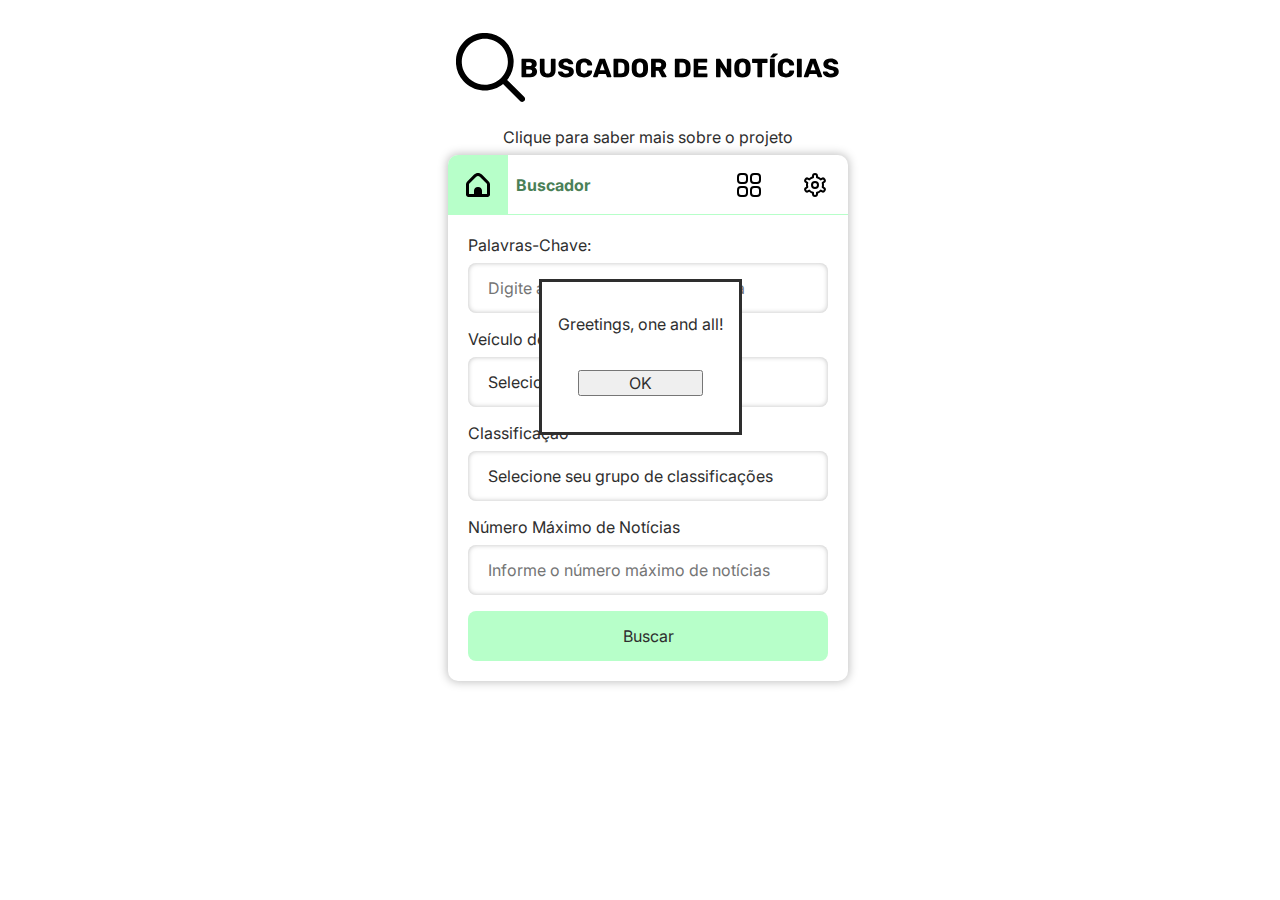
<file: index2.html>
<!DOCTYPE html>
<html lang="en">
<head>
    <meta charset="UTF-8">
    <meta name="viewport" content="width=device-width, initial-scale=1.0">
    <link rel="preconnect" href="https://fonts.googleapis.com">
    <link rel="preconnect" href="https://fonts.gstatic.com" crossorigin>
    <link href="https://fonts.googleapis.com/css2?family=Inter:ital,opsz,wght@0,14..32,100..900;1,14..32,100..900&display=swap" rel="stylesheet">
    <title>Document</title>
    <style>
        *{
            font-family: "Inter", sans-serif;
            font-optical-sizing: auto;
            font-weight: 400;
            font-style: normal;
            font-size: 16px;
            color: #2E2E2E;

            box-sizing: border-box;
            --primary-color: #B7FFC9;
            --dark-primary: #4A8057;
        }
        body{
            box-sizing: border-box;
            display: flex;
            flex-direction: column;
            justify-content: center;
            align-items: center;

            padding: 25px;
            padding-bottom: 0;

            background-image: url("./assets/Main\ Page.png");
            background-size: cover;
            background-repeat: no-repeat;
            background-position: center;
            background-attachment: fixed;

            width: 100%;
            height: 100%;
        }

        #logo{
            width: 30vw;
            min-width: 250px;
            max-width: 800px;

            margin-bottom: 25px;
        }

        main{
            /* height: 600px; */
            width: 400px;

            margin-top: 8px;

            border-radius: 10px;
            box-shadow: 0px 0px 10px 1px rgba(0,0,0,0.25);
            box-sizing: border-box;

            overflow: hidden;
        }

        #form-header{
            display: flex;
            flex-direction: row;
            justify-content: left;
            gap: 8px;
            align-items: center;
            height: 60px;
            /* background-color: red; */
            border-bottom: 1px solid var(--primary-color);
        }

        .icons_containers{
            /* padding-top: 8px;
            padding-bottom: 8px; */
            transition: 500ms ease-in-out;
            height: 60px;
            width: 50px;
            box-sizing: border-box;
            display: flex;
            flex-direction: row;
            justify-content: center;
        }

        .icons_containers.selected{
            background-color: var(--primary-color);
            width: 60px;
            transition: 500ms ease-in-out;
            align-items: center;
        }

        .tab_title{
            color: var(--dark-primary);
            font-weight: 700;
        }

        .tab_title_container{
            display: grid;
            overflow: hidden;
            grid-template-columns: 0;
            transition: 500ms ease-in-out;
        }

        .tab_title_container.show{
            flex-grow: 1;
        }

        .icons{
            width: 24px;
        }

        form{
            display: flex;
            gap: 16px;
            flex-direction: column;
            justify-content: center;

            padding: 20px;
        }

        input, select{
            appearance: none;
            border: none;
            border-radius: 8px;
            padding: 15px;
            padding-left: 20px;
            padding-right: 20px;
            background-color: white;
            box-shadow: inset 0px 0px 5px 0px rgba(0,0,0,0.25);
        }

        input[type=submit]{
            background-color: var(--primary-color);
            box-shadow: none;
        }
        input[type=submit]:hover{
            background-color: var(--primary-color);
            box-shadow: inset 0px 0px 5px 0px rgba(0,0,0,0.25);
        }

        .input_group{
            display: flex;
            gap: 8px;
            flex-direction: column;
            justify-content: center;
        }
    </style>
</head>
<body>
    <img id="logo" src="./assets/webs logo.svg" alt="">
    <span id="openner">Clique para saber mais sobre o projeto</span>
    <main>
        <div id="form-header">
            <div id="home_tab" class="icons_containers selected" onclick={switchTabs(0)}>
                <img class="icons" src="./assets/home.svg" alt="">
            </div>
            <div id="home_tab_text" class="tab_title_container show">
                <span class="tab_title">Buscador</span>
            </div>

            <div id="classes_tab" class="icons_containers" onclick={switchTabs(1)}>
                <img class="icons" src="./assets/apps.svg" alt="">
            </div>
            <div id="classes_tab_text" class="tab_title_container">
                <span class="tab_title">Classificações</span>
            </div>

            <div id="settings_tab" class="icons_containers" onclick={switchTabs(2)}>
                <img class="icons" src="./assets/settings.svg" alt="">
            </div>
            <div id="settings_tab_text" class="tab_title_container">
                <span class="tab_title">Configurações</span>
            </div>
        </div>
        <div>
            <form action="POST">
                <div class="input_group">
                    <label for="tags">Palavras-Chave:</label>
                    <input id="palavra" name="palavra" type="text" placeholder="Digite as palavras-chave de busca">
                </div>
                <div class="input_group">
                    <label for="tags">Veículo de Notícia</label>
                    <select name="fonte" id="fonte">
                        <option value="none" disabled selected>Selecione sua fonte</option>
                        <option value="nd+">ND+</option>
                        <option value="g1">G1</option>
                        <option value="nsc">NSC</option>
                    </select>
                </div>
                <div class="input_group">
                    <label for="tags">Classificação</label>
                    <select name="" id="">
                        <option value="none" disabled selected>Selecione seu grupo de classificações</option>
                    </select>
                </div>
                <div class="input_group">
                    <label for="tags">Número Máximo de Notícias</label>
                    <input id="quantidade" name="quantidade" type="text" placeholder="Informe o número máximo de notícias">
                </div>
                <input id="search" type="submit" value="Buscar">
            </form>
        </div>
    </main>

    <dialog open>
        <p>Greetings, one and all!</p>
        <form method="dialog">
            <button>OK</button>
        </form>
    </dialog>
</body>
<script>

    const dialog = document.querySelector("dialog");
const showButton = document.getElementById("openner")
const closeButton = document.querySelector("dialog button");

// "Show the dialog" button opens the dialog modally
showButton.addEventListener("click", () => {
  dialog.showModal();
});

// "Close" button closes the dialog
closeButton.addEventListener("click", () => {
  dialog.close();
});
    let menu_tab = 0

    function switchTabs(tab){
        let home_tab = document.getElementById("home_tab")
        let classes_tab = document.getElementById("classes_tab")
        let settings_tab = document.getElementById("settings_tab")
        let home_tab_text = document.getElementById("home_tab_text")
        let classes_tab_text = document.getElementById("classes_tab_text")
        let settings_tab_text = document.getElementById("settings_tab_text")
        if (tab == 0){
            home_tab.classList.add("selected")
            classes_tab.classList.remove("selected")
            settings_tab.classList.remove("selected")
            
            home_tab_text.classList.add("show")
            classes_tab_text.classList.remove("show")
            settings_tab_text.classList.remove("show")
        } else if(tab == 1){
            home_tab.classList.remove("selected")
            classes_tab.classList.add("selected")
            settings_tab.classList.remove("selected")
            
            home_tab_text.classList.remove("show")
            classes_tab_text.classList.add("show")
            settings_tab_text.classList.remove("show")
        } else if(tab == 2){
            home_tab.classList.remove("selected")
            classes_tab.classList.remove("selected")
            settings_tab.classList.add("selected")
            
            home_tab_text.classList.remove("show")
            classes_tab_text.classList.remove("show")
            settings_tab_text.classList.add("show")
        }
    }

    function fetch_news(path, method, requestData={}){
        payload = {
            method: method,
            headers: {
                'Content-Type': 'application/json'
            },
        }
        if (method == "POST"){
            payload["body"] = JSON.stringify(requestData)
        }
        
        return fetch("http://127.0.0.1:5555"+path, payload)
        .then(response => response.json())
        .then(data => {
            return data
        })
        .catch(error => {
            console.error('Erro na requisição:', error);
            // alert('Erro ao acessar API. Verifique se a API está rodando.');
            return {"status": "error"}
        });
    }

    checkDownload = 0
    function CheckDownload(){
        if (document.getElementById('downloadBtn').checkVisibility()) {
            clearInterval(checkDownload)
            return 
        }

        fetch_news("/finished", "GET").then((r) => {
            if (r){
                document.getElementById('downloadBtn').style.display = "inline-block";
            }
        })
    }

    function mostrarDownload(event) {
        event.preventDefault();
        
        document.getElementById('downloadBtn').style.display = "none";

        const palavra = document.getElementById('palavra').value;
        const fonte = document.getElementById('fonte').value;
        const quantidade = document.getElementById('quantidade').value;
        
        console.log("Palavra-chave:", palavra);
        console.log("Fonte:", fonte);
        console.log("Número máximo de notícias:", quantidade);

        const requestData = {
            keyword: palavra,
            fonte: fonte,
            max_news: parseInt(quantidade)
        };


        fetch_news("", "POST", requestData).then((r) => {
            console.log("Resposta da API:", r)
        })

        checkDownload = setInterval(CheckDownload, 1000)
        
    }

    setInterval(() => {
        fetch_news("/busy", "GET").then((r) =>{
            currentText = document.getElementById("search").textContent
            if (r) {
                document.getElementById("search").textContent = currentText == "Loading." ? "Loading.." : currentText == "Loading.."? "Loading..." :currentText == "Loading..."? "Loading." : "Loading."  
            }else if (currentText != "Buscar"){
                document.getElementById("search").textContent = "Buscar"
            }
        })
            
    }, 500)

    function baixarArquivo() {
        // Faz requisição para a API para obter o arquivo
        fetch("http://127.0.0.1:5555/file")
        .then(response => {
            if (!response.ok) {
                throw new Error('Erro ao baixar arquivo da API');
            }
            return response.blob();
        })
        .then(blob => {
            const link = document.createElement('a');
            link.href = URL.createObjectURL(blob);
            link.download = 'resultados.xlsx';
            document.body.appendChild(link);
            link.click();
            document.body.removeChild(link);
        })
        .catch(error => {
            console.error('Erro ao baixar arquivo:', error);
            // alert('Erro ao baixar arquivo. Verifique se a API está rodando.');
        });
    }

    window.onload = function() {
        document.getElementById('downloadBtn').addEventListener('click', baixarArquivo);
    }
</script>
</html>
</file>
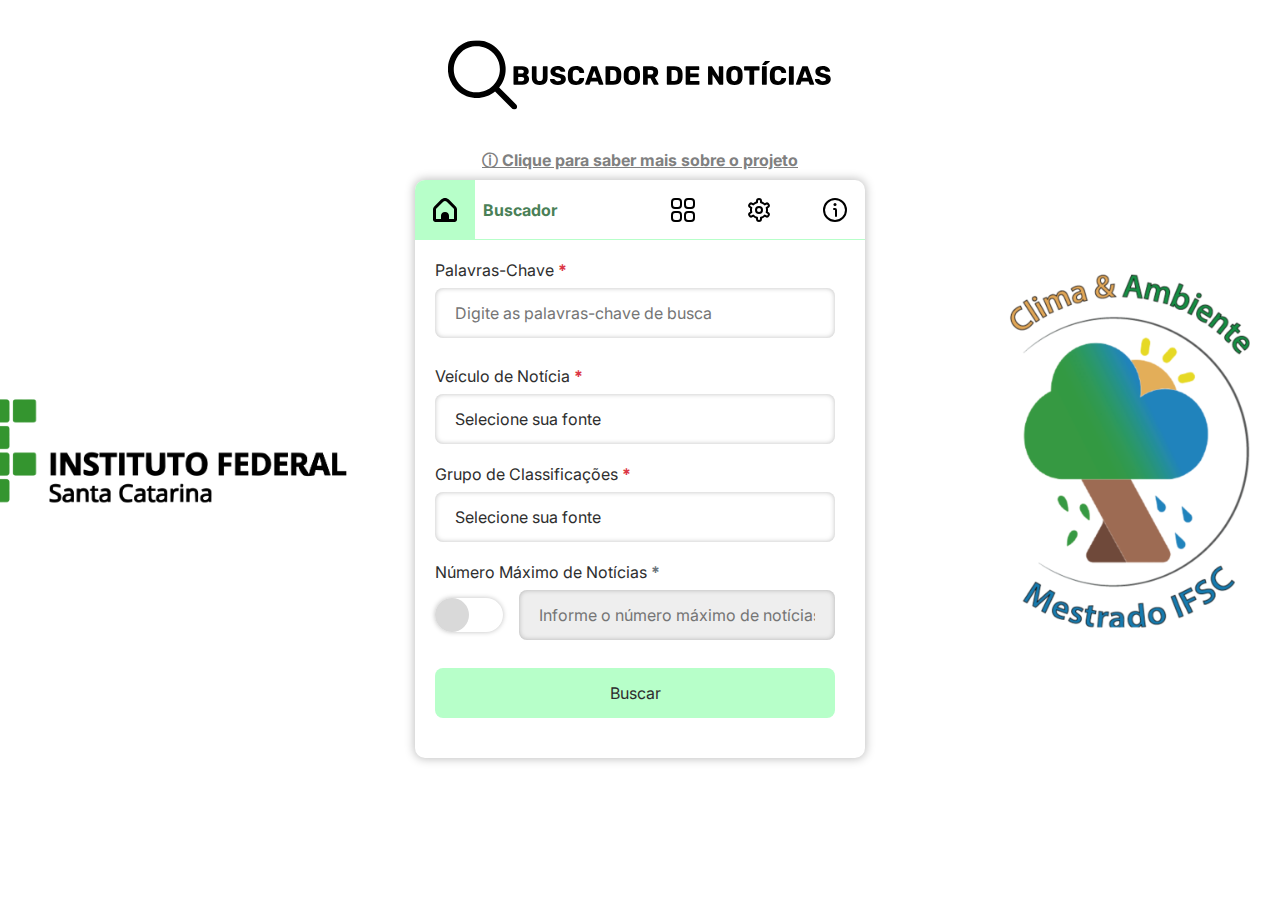
<file: main.html>
<!DOCTYPE html>
<html lang="en">
<head>
    <meta charset="UTF-8">
    <meta name="viewport" content="width=device-width, initial-scale=1.0">
    <link rel="preconnect" href="https://fonts.googleapis.com">
    <link rel="preconnect" href="https://fonts.gstatic.com" crossorigin>
    <link href="https://fonts.googleapis.com/css2?family=Inter:ital,opsz,wght@0,14..32,100..900;1,14..32,100..900&display=swap" rel="stylesheet">
    <link href="https://cdn-uicons.flaticon.com/uicons-regular-rounded/css/uicons-regular-rounded.css" rel="stylesheet">
    <link rel="stylesheet" href="styles/style.css">
    <link rel="icon" type="image/x-icon" href="/assets/app_ico.ico">
    <title>Document</title>

</head>
<body>
    <!-- <img id="logo" src="./assets/webs logo.svg" alt=""> -->
    <svg id="logo" width="555" height="100" viewBox="0 0 555 100" fill="none" xmlns="http://www.w3.org/2000/svg">
<g clip-path="url(#clip0_26_2)">
<path d="M98.7792 92.8875L73.9083 68.0167C80.6859 59.7275 84.0182 49.1504 83.216 38.4732C82.4138 27.796 77.5384 17.8355 69.5983 10.6522C61.6582 3.46879 51.2608 -0.38795 40.5568 -0.120317C29.8529 0.147316 19.6613 4.51885 12.0901 12.0901C4.51885 19.6613 0.147323 29.8529 -0.120309 40.5568C-0.387942 51.2608 3.4688 61.6581 10.6522 69.5983C17.8356 77.5384 27.796 82.4138 38.4732 83.216C49.1504 84.0182 59.7275 80.6859 68.0167 73.9083L92.8875 98.7792C93.6733 99.5382 94.7259 99.9581 95.8183 99.9486C96.9108 99.9391 97.9559 99.5009 98.7284 98.7284C99.501 97.9559 99.9392 96.9108 99.9486 95.8183C99.9581 94.7258 99.5382 93.6733 98.7792 92.8875ZM41.6667 75C35.074 75 28.6293 73.045 23.1477 69.3823C17.666 65.7196 13.3936 60.5136 10.8707 54.4228C8.34777 48.3319 7.68766 41.6297 8.97383 35.1637C10.26 28.6976 13.4347 22.7582 18.0964 18.0964C22.7582 13.4347 28.6976 10.26 35.1637 8.97382C41.6297 7.68765 48.3319 8.34776 54.4228 10.8707C60.5137 13.3936 65.7196 17.666 69.3823 23.1477C73.045 28.6293 75 35.074 75 41.6667C74.9901 50.5042 71.475 58.9769 65.2259 65.2259C58.9769 71.475 50.5042 74.9901 41.6667 75Z" fill="black"/>
</g>
<path d="M95.61 64C95.3313 64 95.1033 63.9113 94.926 63.734C94.7487 63.5567 94.66 63.3287 94.66 63.05V38.35C94.66 38.0713 94.7487 37.8433 94.926 37.666C95.1033 37.4887 95.3313 37.4 95.61 37.4H107.2C109.379 37.4 111.165 37.704 112.558 38.312C113.951 38.92 114.977 39.794 115.636 40.934C116.32 42.0487 116.662 43.3787 116.662 44.924C116.662 45.836 116.485 46.6467 116.13 47.356C115.801 48.04 115.383 48.61 114.876 49.066C114.395 49.522 113.939 49.8513 113.508 50.054C114.471 50.51 115.319 51.2573 116.054 52.296C116.814 53.3347 117.194 54.5507 117.194 55.944C117.194 57.616 116.814 59.06 116.054 60.276C115.319 61.4667 114.23 62.3913 112.786 63.05C111.367 63.6833 109.619 64 107.542 64H95.61ZM101.462 59.06H106.782C107.871 59.06 108.695 58.7433 109.252 58.11C109.809 57.4767 110.088 56.7547 110.088 55.944C110.088 55.0573 109.797 54.31 109.214 53.702C108.657 53.094 107.846 52.79 106.782 52.79H101.462V59.06ZM101.462 47.964H106.44C107.479 47.964 108.251 47.698 108.758 47.166C109.29 46.634 109.556 45.95 109.556 45.114C109.556 44.3033 109.29 43.6447 108.758 43.138C108.251 42.606 107.479 42.34 106.44 42.34H101.462V47.964ZM132.55 64.38C130.27 64.38 128.269 64.0127 126.546 63.278C124.849 62.518 123.531 61.3653 122.594 59.82C121.657 58.2493 121.188 56.2607 121.188 53.854V38.35C121.188 38.0713 121.277 37.8433 121.454 37.666C121.631 37.4887 121.859 37.4 122.138 37.4H127.04C127.319 37.4 127.547 37.4887 127.724 37.666C127.901 37.8433 127.99 38.0713 127.99 38.35V53.816C127.99 55.4627 128.383 56.704 129.168 57.54C129.979 58.3507 131.106 58.756 132.55 58.756C133.969 58.756 135.071 58.3507 135.856 57.54C136.667 56.704 137.072 55.4627 137.072 53.816V38.35C137.072 38.0713 137.161 37.8433 137.338 37.666C137.541 37.4887 137.769 37.4 138.022 37.4H142.962C143.215 37.4 143.431 37.4887 143.608 37.666C143.811 37.8433 143.912 38.0713 143.912 38.35V53.854C143.912 56.2607 143.443 58.2493 142.506 59.82C141.569 61.3653 140.251 62.518 138.554 63.278C136.857 64.0127 134.855 64.38 132.55 64.38ZM158.869 64.38C156.336 64.38 154.233 64.0253 152.561 63.316C150.889 62.5813 149.622 61.6313 148.761 60.466C147.9 59.3007 147.444 58.0593 147.393 56.742C147.393 56.5393 147.469 56.362 147.621 56.21C147.798 56.0327 148.001 55.944 148.229 55.944H153.017C153.372 55.944 153.638 56.0073 153.815 56.134C154.018 56.2607 154.195 56.4253 154.347 56.628C154.55 57.008 154.828 57.3753 155.183 57.73C155.563 58.0847 156.044 58.376 156.627 58.604C157.235 58.8067 157.982 58.908 158.869 58.908C160.338 58.908 161.44 58.68 162.175 58.224C162.935 57.768 163.315 57.1473 163.315 56.362C163.315 55.8047 163.112 55.3487 162.707 54.994C162.302 54.614 161.643 54.2847 160.731 54.006C159.844 53.702 158.654 53.398 157.159 53.094C155.234 52.6887 153.587 52.1693 152.219 51.536C150.876 50.8773 149.85 50.0287 149.141 48.99C148.432 47.926 148.077 46.6087 148.077 45.038C148.077 43.4927 148.508 42.112 149.369 40.896C150.256 39.68 151.484 38.73 153.055 38.046C154.626 37.362 156.488 37.02 158.641 37.02C160.389 37.02 161.922 37.248 163.239 37.704C164.582 38.16 165.709 38.768 166.621 39.528C167.533 40.288 168.217 41.0987 168.673 41.96C169.154 42.796 169.408 43.6193 169.433 44.43C169.433 44.6327 169.357 44.8227 169.205 45C169.053 45.152 168.863 45.228 168.635 45.228H163.619C163.34 45.228 163.1 45.1773 162.897 45.076C162.694 44.9747 162.517 44.81 162.365 44.582C162.213 44.0247 161.808 43.5433 161.149 43.138C160.516 42.7073 159.68 42.492 158.641 42.492C157.526 42.492 156.652 42.6947 156.019 43.1C155.411 43.48 155.107 44.0753 155.107 44.886C155.107 45.3927 155.272 45.836 155.601 46.216C155.956 46.596 156.526 46.9253 157.311 47.204C158.122 47.4827 159.224 47.774 160.617 48.078C162.922 48.5087 164.784 49.0533 166.203 49.712C167.622 50.3453 168.66 51.1813 169.319 52.22C169.978 53.2333 170.307 54.5127 170.307 56.058C170.307 57.7807 169.813 59.2753 168.825 60.542C167.862 61.7833 166.52 62.7333 164.797 63.392C163.074 64.0507 161.098 64.38 158.869 64.38ZM185.017 64.38C182.611 64.38 180.546 63.9873 178.823 63.202C177.126 62.4167 175.796 61.264 174.833 59.744C173.896 58.224 173.377 56.3367 173.275 54.082C173.25 53.0433 173.237 51.9287 173.237 50.738C173.237 49.5473 173.25 48.4073 173.275 47.318C173.377 45.114 173.909 43.252 174.871 41.732C175.834 40.1867 177.177 39.0213 178.899 38.236C180.622 37.4253 182.661 37.02 185.017 37.02C186.689 37.02 188.235 37.2353 189.653 37.666C191.072 38.0713 192.313 38.6793 193.377 39.49C194.441 40.2753 195.265 41.238 195.847 42.378C196.455 43.4927 196.772 44.7593 196.797 46.178C196.823 46.406 196.747 46.596 196.569 46.748C196.417 46.9 196.227 46.976 195.999 46.976H190.869C190.54 46.976 190.287 46.9127 190.109 46.786C189.932 46.634 189.78 46.368 189.653 45.988C189.299 44.6453 188.716 43.7333 187.905 43.252C187.12 42.7453 186.145 42.492 184.979 42.492C183.586 42.492 182.484 42.8847 181.673 43.67C180.863 44.43 180.419 45.7093 180.343 47.508C180.267 49.5853 180.267 51.7133 180.343 53.892C180.419 55.6907 180.863 56.9827 181.673 57.768C182.484 58.528 183.586 58.908 184.979 58.908C186.145 58.908 187.133 58.6547 187.943 58.148C188.754 57.6413 189.324 56.7293 189.653 55.412C189.755 55.032 189.894 54.7787 190.071 54.652C190.274 54.5 190.54 54.424 190.869 54.424H195.999C196.227 54.424 196.417 54.5 196.569 54.652C196.747 54.804 196.823 54.994 196.797 55.222C196.772 56.6407 196.455 57.92 195.847 59.06C195.265 60.1747 194.441 61.1373 193.377 61.948C192.313 62.7333 191.072 63.3413 189.653 63.772C188.235 64.1773 186.689 64.38 185.017 64.38ZM198.939 64C198.736 64 198.546 63.924 198.369 63.772C198.217 63.5947 198.141 63.4047 198.141 63.202C198.141 63.0753 198.153 62.9613 198.179 62.86L207.109 38.464C207.185 38.1853 207.337 37.9447 207.565 37.742C207.818 37.514 208.16 37.4 208.591 37.4H214.215C214.645 37.4 214.975 37.514 215.203 37.742C215.456 37.9447 215.621 38.1853 215.697 38.464L224.589 62.86C224.639 62.9613 224.665 63.0753 224.665 63.202C224.665 63.4047 224.576 63.5947 224.399 63.772C224.247 63.924 224.057 64 223.829 64H219.155C218.775 64 218.483 63.9113 218.281 63.734C218.103 63.5313 217.989 63.354 217.939 63.202L216.457 59.326H206.311L204.867 63.202C204.816 63.354 204.702 63.5313 204.525 63.734C204.347 63.9113 204.043 64 203.613 64H198.939ZM207.869 53.854H214.937L211.365 43.822L207.869 53.854ZM228.61 64C228.331 64 228.103 63.9113 227.926 63.734C227.749 63.5567 227.66 63.3287 227.66 63.05V38.35C227.66 38.0713 227.749 37.8433 227.926 37.666C228.103 37.4887 228.331 37.4 228.61 37.4H238.49C240.973 37.4 243.088 37.8053 244.836 38.616C246.584 39.4013 247.927 40.5667 248.864 42.112C249.801 43.632 250.308 45.5193 250.384 47.774C250.409 48.8887 250.422 49.864 250.422 50.7C250.422 51.536 250.409 52.4987 250.384 53.588C250.283 55.944 249.776 57.8947 248.864 59.44C247.977 60.9853 246.673 62.138 244.95 62.898C243.253 63.6327 241.163 64 238.68 64H228.61ZM234.462 58.528H238.49C239.579 58.528 240.479 58.3633 241.188 58.034C241.923 57.6793 242.467 57.1347 242.822 56.4C243.202 55.6653 243.405 54.7027 243.43 53.512C243.481 52.7773 243.506 52.1187 243.506 51.536C243.531 50.9533 243.531 50.3707 243.506 49.788C243.506 49.2053 243.481 48.5593 243.43 47.85C243.379 46.1273 242.923 44.8733 242.062 44.088C241.226 43.2773 239.972 42.872 238.3 42.872H234.462V58.528ZM265.729 64.38C263.399 64.38 261.372 64 259.649 63.24C257.927 62.48 256.584 61.34 255.621 59.82C254.659 58.2747 254.127 56.3493 254.025 54.044C254 52.9547 253.987 51.8653 253.987 50.776C253.987 49.6867 254 48.5847 254.025 47.47C254.127 45.19 254.659 43.2773 255.621 41.732C256.609 40.1613 257.965 38.9833 259.687 38.198C261.41 37.4127 263.424 37.02 265.729 37.02C268.009 37.02 270.011 37.4127 271.733 38.198C273.481 38.9833 274.849 40.1613 275.837 41.732C276.825 43.2773 277.357 45.19 277.433 47.47C277.484 48.5847 277.509 49.6867 277.509 50.776C277.509 51.8653 277.484 52.9547 277.433 54.044C277.332 56.3493 276.8 58.2747 275.837 59.82C274.875 61.34 273.532 62.48 271.809 63.24C270.087 64 268.06 64.38 265.729 64.38ZM265.729 58.908C267.072 58.908 268.161 58.5027 268.997 57.692C269.859 56.8813 270.315 55.5893 270.365 53.816C270.416 52.7013 270.441 51.65 270.441 50.662C270.441 49.674 270.416 48.648 270.365 47.584C270.315 46.3933 270.087 45.4307 269.681 44.696C269.301 43.936 268.769 43.3787 268.085 43.024C267.401 42.6693 266.616 42.492 265.729 42.492C264.868 42.492 264.095 42.6693 263.411 43.024C262.727 43.3787 262.183 43.936 261.777 44.696C261.372 45.4307 261.144 46.3933 261.093 47.584C261.068 48.648 261.055 49.674 261.055 50.662C261.055 51.65 261.068 52.7013 261.093 53.816C261.169 55.5893 261.625 56.8813 262.461 57.692C263.297 58.5027 264.387 58.908 265.729 58.908ZM282.864 64C282.585 64 282.357 63.9113 282.18 63.734C282.003 63.5567 281.914 63.3287 281.914 63.05V38.35C281.914 38.0713 282.003 37.8433 282.18 37.666C282.357 37.4887 282.585 37.4 282.864 37.4H293.2C296.468 37.4 299.039 38.16 300.914 39.68C302.814 41.1747 303.764 43.3027 303.764 46.064C303.764 47.8627 303.321 49.3827 302.434 50.624C301.573 51.8653 300.433 52.8027 299.014 53.436L304.258 62.784C304.334 62.936 304.372 63.0753 304.372 63.202C304.372 63.4047 304.283 63.5947 304.106 63.772C303.954 63.924 303.764 64 303.536 64H298.52C298.039 64 297.684 63.886 297.456 63.658C297.228 63.4047 297.063 63.1767 296.962 62.974L292.63 54.614H288.716V63.05C288.716 63.3287 288.627 63.5567 288.45 63.734C288.273 63.9113 288.045 64 287.766 64H282.864ZM288.716 49.256H293.124C294.315 49.256 295.201 48.9647 295.784 48.382C296.392 47.7993 296.696 47.0013 296.696 45.988C296.696 45 296.405 44.202 295.822 43.594C295.265 42.986 294.365 42.682 293.124 42.682H288.716V49.256ZM317.227 64C316.949 64 316.721 63.9113 316.543 63.734C316.366 63.5567 316.277 63.3287 316.277 63.05V38.35C316.277 38.0713 316.366 37.8433 316.543 37.666C316.721 37.4887 316.949 37.4 317.227 37.4H327.107C329.59 37.4 331.705 37.8053 333.453 38.616C335.201 39.4013 336.544 40.5667 337.481 42.112C338.419 43.632 338.925 45.5193 339.001 47.774C339.027 48.8887 339.039 49.864 339.039 50.7C339.039 51.536 339.027 52.4987 339.001 53.588C338.9 55.944 338.393 57.8947 337.481 59.44C336.595 60.9853 335.29 62.138 333.567 62.898C331.87 63.6327 329.78 64 327.297 64H317.227ZM323.079 58.528H327.107C328.197 58.528 329.096 58.3633 329.805 58.034C330.54 57.6793 331.085 57.1347 331.439 56.4C331.819 55.6653 332.022 54.7027 332.047 53.512C332.098 52.7773 332.123 52.1187 332.123 51.536C332.149 50.9533 332.149 50.3707 332.123 49.788C332.123 49.2053 332.098 48.5593 332.047 47.85C331.997 46.1273 331.541 44.8733 330.679 44.088C329.843 43.2773 328.589 42.872 326.917 42.872H323.079V58.528ZM344.428 64C344.15 64 343.922 63.9113 343.744 63.734C343.567 63.5567 343.478 63.3287 343.478 63.05V38.35C343.478 38.0713 343.567 37.8433 343.744 37.666C343.922 37.4887 344.15 37.4 344.428 37.4H362.174C362.453 37.4 362.681 37.4887 362.858 37.666C363.036 37.8433 363.124 38.0713 363.124 38.35V41.922C363.124 42.2007 363.036 42.4287 362.858 42.606C362.681 42.7833 362.453 42.872 362.174 42.872H350.052V48.002H361.338C361.617 48.002 361.845 48.1033 362.022 48.306C362.2 48.4833 362.288 48.7113 362.288 48.99V52.296C362.288 52.5493 362.2 52.7773 362.022 52.98C361.845 53.1573 361.617 53.246 361.338 53.246H350.052V58.528H362.478C362.757 58.528 362.985 58.6167 363.162 58.794C363.34 58.9713 363.428 59.1993 363.428 59.478V63.05C363.428 63.3287 363.34 63.5567 363.162 63.734C362.985 63.9113 362.757 64 362.478 64H344.428ZM376.788 64C376.509 64 376.281 63.9113 376.104 63.734C375.926 63.5567 375.838 63.3287 375.838 63.05V38.35C375.838 38.0713 375.926 37.8433 376.104 37.666C376.281 37.4887 376.509 37.4 376.788 37.4H380.816C381.246 37.4 381.55 37.5013 381.728 37.704C381.93 37.8813 382.057 38.0207 382.108 38.122L391.38 52.752V38.35C391.38 38.0713 391.468 37.8433 391.646 37.666C391.823 37.4887 392.051 37.4 392.33 37.4H396.89C397.168 37.4 397.396 37.4887 397.574 37.666C397.751 37.8433 397.84 38.0713 397.84 38.35V63.05C397.84 63.3033 397.751 63.5313 397.574 63.734C397.396 63.9113 397.168 64 396.89 64H392.824C392.418 64 392.114 63.8987 391.912 63.696C391.734 63.4933 391.62 63.354 391.57 63.278L382.298 49.218V63.05C382.298 63.3287 382.209 63.5567 382.032 63.734C381.854 63.9113 381.626 64 381.348 64H376.788ZM414.018 64.38C411.688 64.38 409.661 64 407.938 63.24C406.216 62.48 404.873 61.34 403.91 59.82C402.948 58.2747 402.416 56.3493 402.314 54.044C402.289 52.9547 402.276 51.8653 402.276 50.776C402.276 49.6867 402.289 48.5847 402.314 47.47C402.416 45.19 402.948 43.2773 403.91 41.732C404.898 40.1613 406.254 38.9833 407.976 38.198C409.699 37.4127 411.713 37.02 414.018 37.02C416.298 37.02 418.3 37.4127 420.022 38.198C421.77 38.9833 423.138 40.1613 424.126 41.732C425.114 43.2773 425.646 45.19 425.722 47.47C425.773 48.5847 425.798 49.6867 425.798 50.776C425.798 51.8653 425.773 52.9547 425.722 54.044C425.621 56.3493 425.089 58.2747 424.126 59.82C423.164 61.34 421.821 62.48 420.098 63.24C418.376 64 416.349 64.38 414.018 64.38ZM414.018 58.908C415.361 58.908 416.45 58.5027 417.286 57.692C418.148 56.8813 418.604 55.5893 418.654 53.816C418.705 52.7013 418.73 51.65 418.73 50.662C418.73 49.674 418.705 48.648 418.654 47.584C418.604 46.3933 418.376 45.4307 417.97 44.696C417.59 43.936 417.058 43.3787 416.374 43.024C415.69 42.6693 414.905 42.492 414.018 42.492C413.157 42.492 412.384 42.6693 411.7 43.024C411.016 43.3787 410.472 43.936 410.066 44.696C409.661 45.4307 409.433 46.3933 409.382 47.584C409.357 48.648 409.344 49.674 409.344 50.662C409.344 51.65 409.357 52.7013 409.382 53.816C409.458 55.5893 409.914 56.8813 410.75 57.692C411.586 58.5027 412.676 58.908 414.018 58.908ZM436.597 64C436.318 64 436.09 63.9113 435.913 63.734C435.735 63.5567 435.647 63.3287 435.647 63.05V43.366H428.883C428.604 43.366 428.376 43.2773 428.199 43.1C428.021 42.8973 427.933 42.6693 427.933 42.416V38.35C427.933 38.0713 428.021 37.8433 428.199 37.666C428.376 37.4887 428.604 37.4 428.883 37.4H449.327C449.605 37.4 449.833 37.4887 450.011 37.666C450.188 37.8433 450.277 38.0713 450.277 38.35V42.416C450.277 42.6693 450.188 42.8973 450.011 43.1C449.833 43.2773 449.605 43.366 449.327 43.366H442.563V63.05C442.563 63.3287 442.474 63.5567 442.297 63.734C442.119 63.9113 441.891 64 441.613 64H436.597ZM454.68 64C454.402 64 454.174 63.9113 453.996 63.734C453.819 63.5567 453.73 63.3287 453.73 63.05V38.35C453.73 38.0713 453.819 37.8433 453.996 37.666C454.174 37.4887 454.402 37.4 454.68 37.4H459.772C460.051 37.4 460.279 37.4887 460.456 37.666C460.634 37.8433 460.722 38.0713 460.722 38.35V63.05C460.722 63.3287 460.634 63.5567 460.456 63.734C460.279 63.9113 460.051 64 459.772 64H454.68ZM454.87 35.5C454.465 35.5 454.262 35.2973 454.262 34.892C454.262 34.6893 454.326 34.5247 454.452 34.398L457.796 30.332C458.05 30.028 458.265 29.838 458.442 29.762C458.62 29.6607 458.873 29.61 459.202 29.61H464.522C465.004 29.61 465.244 29.8633 465.244 30.37C465.244 30.5473 465.181 30.6993 465.054 30.826L460 34.968C459.798 35.1453 459.595 35.2847 459.392 35.386C459.19 35.462 458.911 35.5 458.556 35.5H454.87ZM476.957 64.38C474.55 64.38 472.485 63.9873 470.763 63.202C469.065 62.4167 467.735 61.264 466.773 59.744C465.835 58.224 465.316 56.3367 465.215 54.082C465.189 53.0433 465.177 51.9287 465.177 50.738C465.177 49.5473 465.189 48.4073 465.215 47.318C465.316 45.114 465.848 43.252 466.811 41.732C467.773 40.1867 469.116 39.0213 470.839 38.236C472.561 37.4253 474.601 37.02 476.957 37.02C478.629 37.02 480.174 37.2353 481.593 37.666C483.011 38.0713 484.253 38.6793 485.317 39.49C486.381 40.2753 487.204 41.238 487.787 42.378C488.395 43.4927 488.711 44.7593 488.737 46.178C488.762 46.406 488.686 46.596 488.509 46.748C488.357 46.9 488.167 46.976 487.939 46.976H482.809C482.479 46.976 482.226 46.9127 482.049 46.786C481.871 46.634 481.719 46.368 481.593 45.988C481.238 44.6453 480.655 43.7333 479.845 43.252C479.059 42.7453 478.084 42.492 476.919 42.492C475.525 42.492 474.423 42.8847 473.613 43.67C472.802 44.43 472.359 45.7093 472.283 47.508C472.207 49.5853 472.207 51.7133 472.283 53.892C472.359 55.6907 472.802 56.9827 473.613 57.768C474.423 58.528 475.525 58.908 476.919 58.908C478.084 58.908 479.072 58.6547 479.883 58.148C480.693 57.6413 481.263 56.7293 481.593 55.412C481.694 55.032 481.833 54.7787 482.011 54.652C482.213 54.5 482.479 54.424 482.809 54.424H487.939C488.167 54.424 488.357 54.5 488.509 54.652C488.686 54.804 488.762 54.994 488.737 55.222C488.711 56.6407 488.395 57.92 487.787 59.06C487.204 60.1747 486.381 61.1373 485.317 61.948C484.253 62.7333 483.011 63.3413 481.593 63.772C480.174 64.1773 478.629 64.38 476.957 64.38ZM493.682 64C493.404 64 493.176 63.9113 492.998 63.734C492.821 63.5567 492.732 63.3287 492.732 63.05V38.35C492.732 38.0713 492.821 37.8433 492.998 37.666C493.176 37.4887 493.404 37.4 493.682 37.4H498.774C499.053 37.4 499.281 37.4887 499.458 37.666C499.636 37.8433 499.724 38.0713 499.724 38.35V63.05C499.724 63.3287 499.636 63.5567 499.458 63.734C499.281 63.9113 499.053 64 498.774 64H493.682ZM503.533 64C503.33 64 503.14 63.924 502.963 63.772C502.811 63.5947 502.735 63.4047 502.735 63.202C502.735 63.0753 502.747 62.9613 502.773 62.86L511.703 38.464C511.779 38.1853 511.931 37.9447 512.159 37.742C512.412 37.514 512.754 37.4 513.185 37.4H518.809C519.239 37.4 519.569 37.514 519.797 37.742C520.05 37.9447 520.215 38.1853 520.291 38.464L529.183 62.86C529.233 62.9613 529.259 63.0753 529.259 63.202C529.259 63.4047 529.17 63.5947 528.993 63.772C528.841 63.924 528.651 64 528.423 64H523.749C523.369 64 523.077 63.9113 522.875 63.734C522.697 63.5313 522.583 63.354 522.533 63.202L521.051 59.326H510.905L509.461 63.202C509.41 63.354 509.296 63.5313 509.119 63.734C508.941 63.9113 508.637 64 508.207 64H503.533ZM512.463 53.854H519.531L515.959 43.822L512.463 53.854ZM541.764 64.38C539.23 64.38 537.128 64.0253 535.456 63.316C533.784 62.5813 532.517 61.6313 531.656 60.466C530.794 59.3007 530.338 58.0593 530.288 56.742C530.288 56.5393 530.364 56.362 530.516 56.21C530.693 56.0327 530.896 55.944 531.124 55.944H535.912C536.266 55.944 536.532 56.0073 536.71 56.134C536.912 56.2607 537.09 56.4253 537.242 56.628C537.444 57.008 537.723 57.3753 538.078 57.73C538.458 58.0847 538.939 58.376 539.522 58.604C540.13 58.8067 540.877 58.908 541.764 58.908C543.233 58.908 544.335 58.68 545.07 58.224C545.83 57.768 546.21 57.1473 546.21 56.362C546.21 55.8047 546.007 55.3487 545.602 54.994C545.196 54.614 544.538 54.2847 543.626 54.006C542.739 53.702 541.548 53.398 540.054 53.094C538.128 52.6887 536.482 52.1693 535.114 51.536C533.771 50.8773 532.745 50.0287 532.036 48.99C531.326 47.926 530.972 46.6087 530.972 45.038C530.972 43.4927 531.402 42.112 532.264 40.896C533.15 39.68 534.379 38.73 535.95 38.046C537.52 37.362 539.382 37.02 541.536 37.02C543.284 37.02 544.816 37.248 546.134 37.704C547.476 38.16 548.604 38.768 549.516 39.528C550.428 40.288 551.112 41.0987 551.568 41.96C552.049 42.796 552.302 43.6193 552.328 44.43C552.328 44.6327 552.252 44.8227 552.1 45C551.948 45.152 551.758 45.228 551.53 45.228H546.514C546.235 45.228 545.994 45.1773 545.792 45.076C545.589 44.9747 545.412 44.81 545.26 44.582C545.108 44.0247 544.702 43.5433 544.044 43.138C543.41 42.7073 542.574 42.492 541.536 42.492C540.421 42.492 539.547 42.6947 538.914 43.1C538.306 43.48 538.002 44.0753 538.002 44.886C538.002 45.3927 538.166 45.836 538.496 46.216C538.85 46.596 539.42 46.9253 540.206 47.204C541.016 47.4827 542.118 47.774 543.512 48.078C545.817 48.5087 547.679 49.0533 549.098 49.712C550.516 50.3453 551.555 51.1813 552.214 52.22C552.872 53.2333 553.202 54.5127 553.202 56.058C553.202 57.7807 552.708 59.2753 551.72 60.542C550.757 61.7833 549.414 62.7333 547.692 63.392C545.969 64.0507 543.993 64.38 541.764 64.38Z" fill="black"/>
<defs>
<clipPath id="clip0_26_2">
<rect width="100" height="100" fill="white"/>
</clipPath>
</defs>
</svg>

    <span id="show_reference" onclick="reference.showModal()">ⓘ Clique para saber mais sobre o projeto</span>
    
    <!-- Floating confirmation popup for exiting categories tab -->
    <div id="confirm_exit_categories_popup" class="floating-confirm-popup center-popup" style="display: none;">
        <div class="popup-content">
            <p>Você tem alterações não salvas. Deseja descartá-las?</p>
            <div class="popup-buttons">
                <button class="popup-btn confirm-btn" onclick="confirmExitCategories()">
                    <svg xmlns="http://www.w3.org/2000/svg" width="20" height="20" viewBox="0 0 24 24" fill="none" stroke="currentColor" stroke-width="2" stroke-linecap="round" stroke-linejoin="round">
                        <polyline points="20 6 9 17 4 12"></polyline>
                    </svg>
                </button>
                <button class="popup-btn cancel-btn" onclick="cancelExitCategories()">
                    <svg xmlns="http://www.w3.org/2000/svg" width="20" height="20" viewBox="0 0 24 24" fill="none" stroke="currentColor" stroke-width="2" stroke-linecap="round" stroke-linejoin="round">
                        <line x1="18" y1="6" x2="6" y2="18"></line>
                        <line x1="6" y1="6" x2="18" y2="18"></line>
                    </svg>
                </button>
            </div>
        </div>
    </div>
    
    <!-- Floating confirmation popup for creating new group -->
    <div id="confirm_new_group_popup" class="floating-confirm-popup" style="display: none;">
        <div class="popup-content">
            <p>Descartar alterações e criar novo grupo?</p>
            <div class="popup-buttons">
                <button class="popup-btn confirm-btn" onclick="confirmNewGroup()">
                    <svg xmlns="http://www.w3.org/2000/svg" width="20" height="20" viewBox="0 0 24 24" fill="none" stroke="currentColor" stroke-width="2" stroke-linecap="round" stroke-linejoin="round">
                        <polyline points="20 6 9 17 4 12"></polyline>
                    </svg>
                </button>
                <button class="popup-btn cancel-btn" onclick="cancelNewGroup()">
                    <svg xmlns="http://www.w3.org/2000/svg" width="20" height="20" viewBox="0 0 24 24" fill="none" stroke="currentColor" stroke-width="2" stroke-linecap="round" stroke-linejoin="round">
                        <line x1="18" y1="6" x2="6" y2="18"></line>
                        <line x1="6" y1="6" x2="18" y2="18"></line>
                    </svg>
                </button>
            </div>
        </div>
    </div>
    
    <!-- Update available popup -->
    <div id="update_available_popup" class="floating-confirm-popup center-popup" style="display: none;">
        <div class="popup-content">
            <p id="update_popup_message">Uma nova versão está disponível! Deseja atualizar agora?</p>
            <div class="popup-buttons">
                <button class="popup-btn confirm-btn" onclick="confirmUpdate()" style="min-width: 80px;">
                    <span style="margin-right: 5px;">Sim</span>
                    <svg xmlns="http://www.w3.org/2000/svg" width="20" height="20" viewBox="0 0 24 24" fill="none" stroke="currentColor" stroke-width="2" stroke-linecap="round" stroke-linejoin="round">
                        <polyline points="20 6 9 17 4 12"></polyline>
                    </svg>
                </button>
                <button class="popup-btn cancel-btn" onclick="cancelUpdate()" style="min-width: 80px;">
                    <span style="margin-right: 5px;">Não</span>
                    <svg xmlns="http://www.w3.org/2000/svg" width="20" height="20" viewBox="0 0 24 24" fill="none" stroke="currentColor" stroke-width="2" stroke-linecap="round" stroke-linejoin="round">
                        <line x1="18" y1="6" x2="6" y2="18"></line>
                        <line x1="6" y1="6" x2="18" y2="18"></line>
                    </svg>
                </button>
            </div>
        </div>
    </div>
    
    <!-- Overlay for popups -->
    <div id="overlay" style="display: none;"></div>
    
    <main>
        <div id="form-header">
            <div id="home_tab" class="icons_containers selected" onclick={switchTabs(0)}>
                <!-- <img class="icons" src="./assets/home.svg" alt=""> -->
                <svg class="icons" xmlns="http://www.w3.org/2000/svg" xmlns:xlink="http://www.w3.org/1999/xlink" version="1.1" id="Capa_1" x="0px" y="0px" viewBox="0 0 512.001 512.001" style="enable-background:new 0 0 512.001 512.001;" xml:space="preserve" width="512">
                    <g>
                        <path d="M490.134,185.472L338.966,34.304c-45.855-45.737-120.076-45.737-165.931,0L21.867,185.472   C7.819,199.445-0.055,218.457,0,238.272v221.397C0.047,488.568,23.475,511.976,52.374,512h407.253   c28.899-0.023,52.326-23.432,52.373-52.331V238.272C512.056,218.457,504.182,199.445,490.134,185.472z M448,448H341.334v-67.883   c0-44.984-36.467-81.451-81.451-81.451c0,0,0,0,0,0h-7.765c-44.984,0-81.451,36.467-81.451,81.451l0,0V448H64V238.272   c0.007-2.829,1.125-5.541,3.115-7.552L218.283,79.552c20.825-20.831,54.594-20.835,75.425-0.01c0.003,0.003,0.007,0.007,0.01,0.01   L444.886,230.72c1.989,2.011,3.108,4.723,3.115,7.552V448z"/>
                    </g>
                </svg>
            </div>
            <div id="home_tab_text" class="tab_title_container show">
                <span class="tab_title">Buscador</span>
            </div>

            <div id="classes_tab" class="icons_containers" onclick={switchTabs(1)}>
                <!-- <img class="icons" src="./assets/apps.svg" alt=""> -->
                <svg class="icons" xmlns="http://www.w3.org/2000/svg" id="Outline" viewBox="0 0 24 24" width="512"><path d="M7,0H4A4,4,0,0,0,0,4V7a4,4,0,0,0,4,4H7a4,4,0,0,0,4-4V4A4,4,0,0,0,7,0ZM9,7A2,2,0,0,1,7,9H4A2,2,0,0,1,2,7V4A2,2,0,0,1,4,2H7A2,2,0,0,1,9,4Z"/><path d="M20,0H17a4,4,0,0,0-4,4V7a4,4,0,0,0,4,4h3a4,4,0,0,0,4-4V4A4,4,0,0,0,20,0Zm2,7a2,2,0,0,1-2,2H17a2,2,0,0,1-2-2V4a2,2,0,0,1,2-2h3a2,2,0,0,1,2,2Z"/><path d="M7,13H4a4,4,0,0,0-4,4v3a4,4,0,0,0,4,4H7a4,4,0,0,0,4-4V17A4,4,0,0,0,7,13Zm2,7a2,2,0,0,1-2,2H4a2,2,0,0,1-2-2V17a2,2,0,0,1,2-2H7a2,2,0,0,1,2,2Z"/><path d="M20,13H17a4,4,0,0,0-4,4v3a4,4,0,0,0,4,4h3a4,4,0,0,0,4-4V17A4,4,0,0,0,20,13Zm2,7a2,2,0,0,1-2,2H17a2,2,0,0,1-2-2V17a2,2,0,0,1,2-2h3a2,2,0,0,1,2,2Z"/></svg>
            </div>
            <div id="classes_tab_text" class="tab_title_container">
                <span class="tab_title">Editar Classificações</span>
            </div>

            <div id="settings_tab" class="icons_containers" onclick="switchTabs(2)">
                <img class="icons" src="./assets/settings.svg" alt="Configurações">
            </div>
            <div id="settings_tab_text" class="tab_title_container">
                <span class="tab_title">Configurações</span>
            </div>

            <div id="info_tab" class="icons_containers" onclick="info.showModal(); showSlides(slideIndex)">
                <!-- <img class="icons" src="./assets/info.svg" alt=""> -->
                <svg class="icons" xmlns="http://www.w3.org/2000/svg" id="Outline" viewBox="0 0 24 24" width="512"><path d="M12,0A12,12,0,1,0,24,12,12.013,12.013,0,0,0,12,0Zm0,22A10,10,0,1,1,22,12,10.011,10.011,0,0,1,12,22Z"/><path d="M12,10H11a1,1,0,0,0,0,2h1v6a1,1,0,0,0,2,0V12A2,2,0,0,0,12,10Z"/><circle cx="12" cy="6.5" r="1.5"/></svg>
            </div>
            
        </div>
        <div id="home_section" class="main-section">
            <form id="search-form" onsubmit="mostrarDownload(event)">
                <div id="form_content">
                    <div class="input_group">
                        <label for="tags">Palavras-Chave<span class="required-asterisk">*</span></label>
                        <input id="tags_selector" name="tags" type="text" placeholder="Digite as palavras-chave de busca" onkeydown="handleTagInput(event)">
                        <div id="tags"></div>
                    </div>
                    <div class="input_group">
                        <label for="media_outlet">Veículo de Notícia<span class="required-asterisk">*</span></label>
                        <select name="media_outlet" id="media_outlet">
                            <button>
                                <selectedcontent></selectedcontent>
                                <i class="picker fi fi-rr-angle-down"></i>
                            </button>
                            <option value="_" disabled selected>
                                <div class="custom-option">
                                    <span class="option-text">Selecione sua fonte</span>
                                </div>
                            </option>
                            <option value="nsc">
                                <div class="custom-option">
                                    <span class="indicator success"></span>
                                    <span class="option-text">NSC</span>
                                </div>
                            </option>
                            <option value="G1">
                                <div class="custom-option">
                                    <span class="indicator success"></span>
                                    <span class="option-text">G1</span>
                                </div>
                            </option>
                            <option value="nd+">
                                <div class="custom-option">
                                    <span class="indicator success"></span>
                                    <span class="option-text">ND+</span>
                                </div>
                            </option>
                            <option value="terra">
                                <div class="custom-option">
                                    <span class="indicator success"></span>
                                    <span class="option-text">Terra</span>
                                </div>
                            </option>
                        </select>
                    </div>
                    <div class="input_group">
                        <label for="class_group">Grupo de Classificações<span class="required-asterisk">*</span></label>
                        <!-- <select name="class_group" id="class_group" class="classes_select">
                            <button>
                                <selectedcontent> </selectedcontent>
                                <i class="picker fi fi-rr-angle-down"></i>
                            </button>
                            <option value="_" disabled selected>
                                <div class="custom-option">
                                    <span class="option-text">Selecione sua fonte</span>
                                </div>
                            </option>
                            <option value="nsc">
                                <div class="custom-option">
                                    <span class="indicator success"></span>
                                    <span class="option-text">NSC</span>
                                </div>
                            </option>
                        </select> -->
                        <select name="class_group" id="class_group" class="classes_select">
                            <button>
                                <selectedcontent> </selectedcontent>
                                <i class="picker fi fi-rr-angle-down"></i>
                            </button>
                            <option value="_" disabled selected>
                                <div class="custom-option">
                                    <span class="option-text">Selecione sua fonte</span>
                                </div>
                            </option>
                        </select>
                    </div>
                    <div class="input_group">
                        <label for="max_news">Número Máximo de Notícias<span id="max_news_asterisk" class="required-asterisk optional">*</span></label>
                        <div id="max_news_container">
                            <label class="switch">
                                <input id="max_news_switch" type="checkbox">
                                <span class="slider"></span>
                            </label>
                            <input name="max_news" id="max_news" type="text" value="" disabled placeholder="Informe o número máximo de notícias">
                        </div>
                    </div>
                </div>
                <div class="input_group" style="display: flex;flex-direction: row; align-items: center; margin-top: 8px;">
                    <input id="submit" type="submit" value="Buscar">
                    <div id="downloadBtn">
                        <!-- <img src="assets/plus.svg" class="icons" style="width: 16px;" alt=""> -->
                        <svg class="icons" style="width: 16px;" xmlns="http://www.w3.org/2000/svg" id="Outline" viewBox="0 0 24 24" width="512"><path d="M9.878,18.122a3,3,0,0,0,4.244,0l3.211-3.211A1,1,0,0,0,15.919,13.5l-2.926,2.927L13,1a1,1,0,0,0-1-1h0a1,1,0,0,0-1,1l-.009,15.408L8.081,13.5a1,1,0,0,0-1.414,1.415Z"/><path d="M23,16h0a1,1,0,0,0-1,1v4a1,1,0,0,1-1,1H3a1,1,0,0,1-1-1V17a1,1,0,0,0-1-1H1a1,1,0,0,0-1,1v4a3,3,0,0,0,3,3H21a3,3,0,0,0,3-3V17A1,1,0,0,0,23,16Z"/></svg>
                    </div>
                </div>
                <div style="display: flex; justify-content: center; align-items: center;">
                    <div id="wifi-loader">
                        <svg class="circle-outer" viewBox="0 0 86 86">
                            <circle class="back" cx="43" cy="43" r="40"></circle>
                            <circle class="front" cx="43" cy="43" r="40"></circle>
                            <circle class="new" cx="43" cy="43" r="40"></circle>
                        </svg>
                        <svg class="circle-middle" viewBox="0 0 60 60">
                            <circle class="back" cx="30" cy="30" r="27"></circle>
                            <circle class="front" cx="30" cy="30" r="27"></circle>
                        </svg>
                        <svg class="circle-inner" viewBox="0 0 34 34">
                            <circle class="back" cx="17" cy="17" r="14"></circle>
                            <circle class="front" cx="17" cy="17" r="14"></circle>
                        </svg>
                        <div class="text" data-text="Searching"></div>
                    </div>
                </div>
                    
  </form>
            </form>
        </div>
        <div id="classes_section" class="main-section" style="display: none;">
            <form id="ClassesForm">
                <div>
                    <label for="classes_editor">Grupo de Classificações</label>
                    <div class="input_group" style="display: flex;flex-direction: row; align-items: center; margin-top: 8px;">
                        <select name="classes_editor" id="classes_editor" class="classes_select" onchange="handleClassSelect()">
                            <button>
                                <selectedcontent> </selectedcontent>
                                <i class="picker fi fi-rr-angle-down"></i>
                            </button>
                            <option value="_" disabled selected>
                                <div class="custom-option">
                                    <span class="option-text">Selecione um grupo</span>
                                </div>
                            </option>
                        </select>
                        <div id="add_classGroup" onclick="addClassGroup(event)">
                            <!-- <img src="assets/plus.svg" class="icons" style="width: 16px;" alt=""> -->
                            <svg class="icons" style="width: 16px;" xmlns="http://www.w3.org/2000/svg" xmlns:xlink="http://www.w3.org/1999/xlink" version="1.1" id="Capa_1" x="0px" y="0px" viewBox="0 0 512 512" style="enable-background:new 0 0 512 512;" xml:space="preserve" width="512" height="512">
                                <g>
                                    <path d="M480,224H288V32c0-17.673-14.327-32-32-32s-32,14.327-32,32v192H32c-17.673,0-32,14.327-32,32s14.327,32,32,32h192v192   c0,17.673,14.327,32,32,32s32-14.327,32-32V288h192c17.673,0,32-14.327,32-32S497.673,224,480,224z"/>
                                </g>
                            </svg>
                        </div>
                    </div>
                    
                </div>
                <hr>
                <div id="class_content">

                </div>
                <div id="add_class" style="width: 100%; display: none; justify-content: center;" onclick="addClass()">
                    <!-- <img class="icons" src="./assets/add.svg" alt="" style="cursor: pointer;"> -->
                    <svg class="icons" xmlns="http://www.w3.org/2000/svg" id="Layer_1" data-name="Layer 1" viewBox="0 0 24 24">
                        <path d="m12,0C5.383,0,0,5.383,0,12s5.383,12,12,12,12-5.383,12-12S18.617,0,12,0Zm0,23c-6.065,0-11-4.935-11-11S5.935,1,12,1s11,4.935,11,11-4.935,11-11,11Zm5-11c0,.276-.224.5-.5.5h-4v4c0,.276-.224.5-.5.5s-.5-.224-.5-.5v-4h-4c-.276,0-.5-.224-.5-.5s.224-.5.5-.5h4v-4c0-.276.224-.5.5-.5s.5.224.5.5v4h4c.276,0,.5.224.5.5Z"/>
                    </svg>

                </div>
                <div style="display: flex; gap: 8px; align-items: center;">
                    <input id="classes_save" type="submit" value="Salvar">
                    <button id="classes_cancel" type="button" onclick="cancelClassGroupEdit()" style="height: stretch; width: 50px; border: none; border-radius: 8px; background-color: #dc3545; color: white; cursor: pointer; display: none; align-items: center; justify-content: center; transition: background-color 0.2s ease;" onmouseover="this.style.backgroundColor='#c82333'" onmouseout="this.style.backgroundColor='#dc3545'">
                        <svg xmlns="http://www.w3.org/2000/svg" width="20" height="20" viewBox="0 0 24 24" fill="none" stroke="currentColor" stroke-width="2" stroke-linecap="round" stroke-linejoin="round">
                            <line x1="18" y1="6" x2="6" y2="18"></line>
                            <line x1="6" y1="6" x2="18" y2="18"></line>
                        </svg>
                    </button>
                </div>
                <div id="classes_error" class="field-error" style="display: none; margin-top: 8px;"></div>
            </form>
        </div>
        <div id="settings_section" class="main-section" style="display: none;">
            <form id="settings_form">
                <div id="settings_content">
                    <div class="input_group">
                        <label for="gemini_api_key">Chave da API Gemini</label>
                        <input type="password" id="gemini_api_key" name="gemini_api_key" placeholder="Cole sua chave da API Gemini (gratuita)" autocomplete="off">
                        <span class="field-hint">Será usada para classificação de notícias com IA. A chave fica salva apenas neste dispositivo.</span>
                    </div>
                </div>
                <div style="display: flex; gap: 8px; align-items: center; margin-top: 16px;">
                    <button type="button" id="settings_save" class="settings-save-btn">Salvar</button>
                </div>
            </form>
        </div>
        <div id="info_section" style="display: none;">

        </div>
    </main>

    <dialog id="reference">
        <button type="button" class="modal-close" onclick="document.getElementById('reference').close()" aria-label="Fechar">×</button>
        <div id="dialog_content">
            <img id="logo" src="./assets/webs logo.svg" alt="" style="scale: 0.8;">
            <span>O buscador de notícias é uma ferramenta de web scraping que auxilia pesquisadores e 
                jornalistas no levantamento de publicações feitas em portais catarinenses e nacionais. 
                O buscador de notícias é um Produto Técnico e Tecnológico derivado da dissertação de Bianca Bertoli, 
                do Mestrado Profissional em Clima e Ambiente do Instituto Federal de Santa Catarina (IFSC), sob orientação 
                de Mário Francisco Leal de Quadro e Adriano Vitor. O desenvolvimento da ferramenta foi viabilizado com 
                recursos do edital número 02/2024/PROPPI/UNIVERSAL do IFSC, através do bolsista Franco Valois de Luca.
            </span>
            <di id="functioning_title">
                <i class="picker fi fi-rr-angle-small-right"></i>
                <h2>Funcionamento</h2>
            </div>
            <div>
            </div>
            <div style="margin-bottom: 8px;">
                Ao preencher os campos e determinar a(s) palavra(s)-chave(s) desejada(s), a tecnologia procura 
                todas as reportagens divulgadas ao longo dos anos no veículo de notícias escolhido que contenham 
                o(s) termo(s) nos títulos e conteúdos. Uma planilha com título, data e link é desenvolvida 
                automaticamente, agilizando o processo de coleta de notícias. Em uma segunda etapa, o usuário 
                conta com a Inteligência Artificial para classificar os conteúdos da forma que preferir.
            </div>
            <div>
                No prompt original, o foco foi selecionar notícias sobre chuvas fortes e classificá-las 
                entre “alerta/previsão do tempo”, “pós-desastre” e “outros”. Para usar essa opção 
                (em estudos sobre desastres e eventos extremos meteorológicos), no formulário de busca, 
                no campo Grupo de Classificações, selecione a opção Padrão.
            </div>
        </div>
    </dialog>
    <dialog id="info">
        <button type="button" class="modal-close" onclick="document.getElementById('info').close()" aria-label="Fechar">×</button>
        <div class="modal-content">
            <!-- <button id="downloadBtn">Baixar Resultados</button> -->
             <!-- <div class="card">Termino amanhã☠️</div> -->
            <div class="slide">
                <img src="assets/Slide 1.png" alt="Step 1">
                <div class="caption">Passo 1: Preenchendo o Formulário de Busca</div>
            </div>

            <div class="slide">
                <img src="assets/Slide 2.png" alt="Step 2">
                <div class="caption">Passo 2: Baixando os Resultados</div>
            </div>

            <div class="slide">
                <img src="assets/Slide 3.png" alt="Step 3">
                <div class="caption">Passo 3: Criando Grupos de Classificações</div>
            </div>

            <div class="slide">
                <img src="assets/Slide 4.png" alt="Step 4">
                <div class="caption">Passo 4: Usando Grupos Customizados</div>
            </div>

            <!-- Navigation -->
            <a class="prev" onclick="plusSlides(-1)">
                <svg class="icons" xmlns="http://www.w3.org/2000/svg" id="Outline" viewBox="0 0 24 24" width="512"><path d="M17.17,24a1,1,0,0,1-.71-.29L8.29,15.54a5,5,0,0,1,0-7.08L16.46.29a1,1,0,1,1,1.42,1.42L9.71,9.88a3,3,0,0,0,0,4.24l8.17,8.17a1,1,0,0,1,0,1.42A1,1,0,0,1,17.17,24Z"/></svg>
            </a>
            <a class="next" onclick="plusSlides(1)">
                <svg class="icons" xmlns="http://www.w3.org/2000/svg" id="Outline" viewBox="0 0 24 24" width="512"><path d="M7,24a1,1,0,0,1-.71-.29,1,1,0,0,1,0-1.42l8.17-8.17a3,3,0,0,0,0-4.24L6.29,1.71A1,1,0,0,1,7.71.29l8.17,8.17a5,5,0,0,1,0,7.08L7.71,23.71A1,1,0,0,1,7,24Z"/></svg>
            </a>

            <!-- Dots -->
            <div class="dots">
                <span class="dot" onclick="currentSlide(1)"></span>
                <span class="dot" onclick="currentSlide(2)"></span>
                <span class="dot" onclick="currentSlide(3)"></span>
                <span class="dot" onclick="currentSlide(4)"></span>
            </div>
        </div>
    </dialog>

    <!-- Notifications -->
    <div id="notification" class="notification">Saved successfully!</div>

    <script src="scripts/main.js"></script>
    <script src="scripts/modal.js"></script>
    <script src="scripts/notification.js"></script>
    <script src="scripts/slideshow.js"></script>
    <script src="scripts/maxNews.js"></script>
</body>
 
</html>
</file>
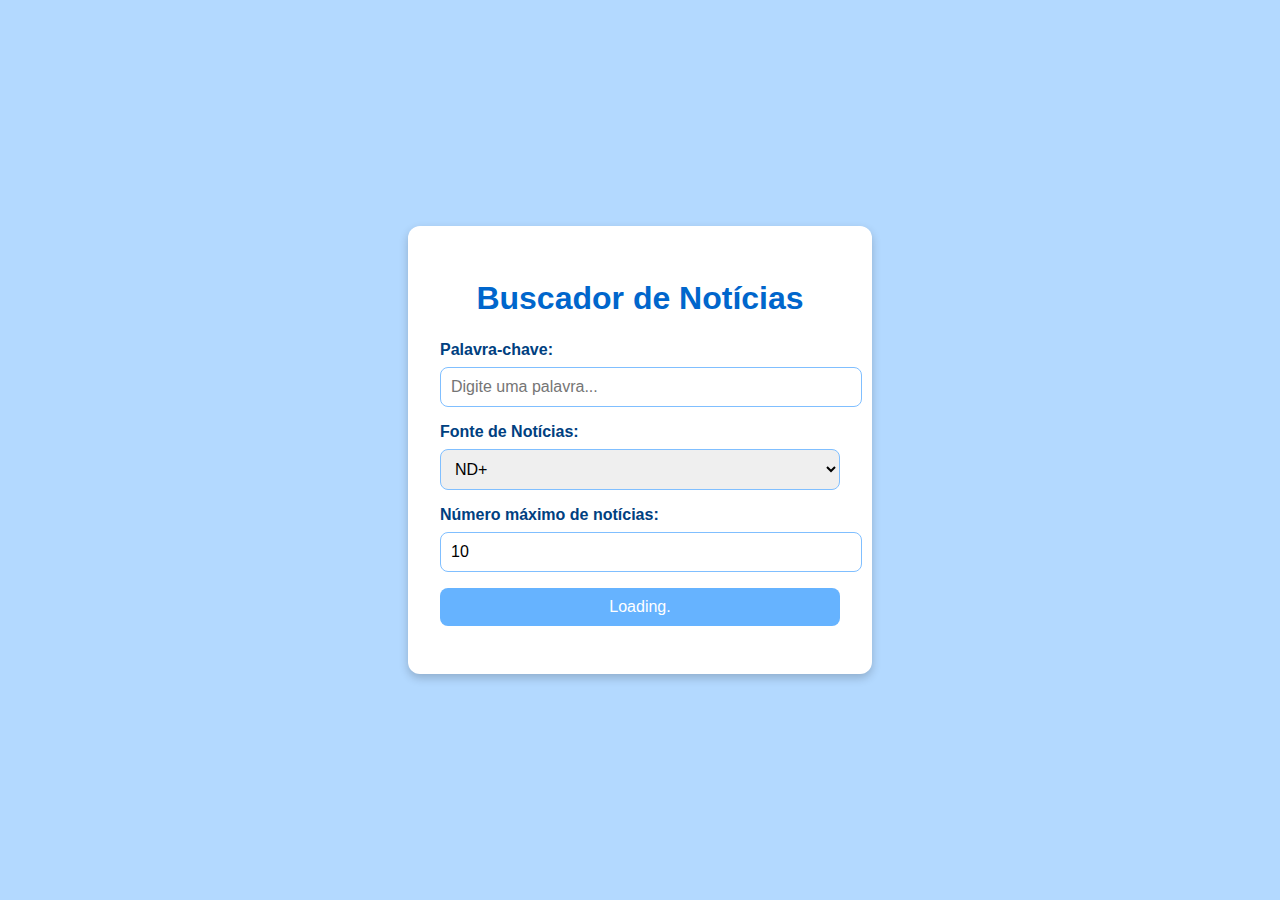
<file: main2.html>
<!DOCTYPE html>
<html lang="pt-br">
<head>
    <meta charset="UTF-8">
    <meta name="viewport" content="width=device-width, initial-scale=1.0">
    <title>Buscador de Notícias</title>
    <style>
        body {
            font-family: Arial, sans-serif;
            background: #b3d9ff; /* azul bebê */
            display: flex;
            justify-content: center;
            align-items: center;
            height: 100vh;
            margin: 0;
        }

        .container {
            background: #ffffff;
            padding: 2rem;
            border-radius: 12px;
            box-shadow: 0 4px 10px rgba(0, 0, 0, 0.2);
            width: 100%;
            max-width: 400px;
        }

        h1 {
            text-align: center;
            color: #0066cc;
            margin-bottom: 1.5rem;
        }

        label {
            display: block;
            margin-bottom: 0.5rem;
            color: #004080;
            font-weight: bold;
        }

        input, select, button {
            width: 100%;
            padding: 10px;
            margin-bottom: 1rem;
            border: 1px solid #80bfff;
            border-radius: 8px;
            font-size: 1rem;
        }

        button {
            background-color: #66b3ff;
            color: white;
            border: none;
            cursor: pointer;
            transition: background 0.3s ease;
        }

        button:hover {
            background-color: #3399ff;
        }

        #downloadBtn {
            display: none;
            background-color: #4da6ff;
        }

        #downloadBtn.show {
            display: block;
        }

        @media (max-width: 500px) {
            .container {
                padding: 1rem;
            }
        }
    </style>
    <script>
        
        function fetch_news(path, method, requestData={}){
            payload = {
                method: method,
                headers: {
                    'Content-Type': 'application/json'
                },
            }
            if (method == "POST"){
                payload["body"] = JSON.stringify(requestData)
            }
            
            return fetch("http://127.0.0.1:5555"+path, payload)
            .then(response => response.json())
            .then(data => {
                return data
            })
            .catch(error => {
                console.error('Erro na requisição:', error);
                // alert('Erro ao acessar API. Verifique se a API está rodando.');
                return {"status": "error"}
            });
        }
        
        checkDownload = 0
        function CheckDownload(){
            if (document.getElementById('downloadBtn').checkVisibility()) {
                clearInterval(checkDownload)
                return 
            }

            fetch_news("/finished", "GET").then((r) => {
                if (r){
                    document.getElementById('downloadBtn').style.display = "inline-block";
                }
            })
        }

        function mostrarDownload(event) {
            event.preventDefault();
            
            document.getElementById('downloadBtn').style.display = "none";

            const palavra = document.getElementById('palavra').value;
            const fonte = document.getElementById('fonte').value;
            const quantidade = document.getElementById('quantidade').value;
            
            console.log("Palavra-chave:", palavra);
            console.log("Fonte:", fonte);
            console.log("Número máximo de notícias:", quantidade);

            const requestData = {
                keyword: palavra,
                fonte: fonte,
                max_news: parseInt(quantidade)
            };


            fetch_news("", "POST", requestData).then((r) => {
                console.log("Resposta da API:", r)
            })

            checkDownload = setInterval(CheckDownload, 1000)
            
        }
        
        setInterval(() => {
            fetch_news("/busy", "GET").then((r) =>{
                currentText = document.getElementById("search").textContent
                if (r) {
                    document.getElementById("search").textContent = currentText == "Loading." ? "Loading.." : currentText == "Loading.."? "Loading..." :currentText == "Loading..."? "Loading." : "Loading."  
                }else if (currentText != "Buscar"){
                    document.getElementById("search").textContent = "Buscar"
                }
            })
                
        }, 500)

        function baixarArquivo() {
            // Faz requisição para a API para obter o arquivo
            fetch("http://127.0.0.1:5555/file")
            .then(response => {
                if (!response.ok) {
                    throw new Error('Erro ao baixar arquivo da API');
                }
                return response.blob();
            })
            .then(blob => {
                const link = document.createElement('a');
                link.href = URL.createObjectURL(blob);
                link.download = 'resultados.xlsx';
                document.body.appendChild(link);
                link.click();
                document.body.removeChild(link);
            })
            .catch(error => {
                console.error('Erro ao baixar arquivo:', error);
                // alert('Erro ao baixar arquivo. Verifique se a API está rodando.');
            });
        }

        window.onload = function() {
            document.getElementById('downloadBtn').addEventListener('click', baixarArquivo);
        }
    </script>
</head>
<body>
    <div class="container">
        <h1>Buscador de Notícias</h1>
        <form onsubmit="mostrarDownload(event)">
            <label for="palavra">Palavra-chave:</label>
            <input type="text" id="palavra" name="palavra" placeholder="Digite uma palavra..." required>

            <label for="fonte">Fonte de Notícias:</label>
            <select id="fonte" name="fonte">
                <option value="nd+">ND+</option>
                <option value="g1">G1</option>
                <option value="nsc">NSC</option>
            </select>

            <label for="quantidade">Número máximo de notícias:</label>
            <input type="number" id="quantidade" name="quantidade" min="1" max="100" value="10">

            <button type="submit" id="search">Buscar</button>
        </form>
        <button id="downloadBtn">Baixar Resultados</button>
    </div>
</body>
</html>
</file>
<file: styles/style.css>
/* Functionality Slideshow */
#info{
    padding-right: 10px;
    padding-left: 10px;
    background: #fff;
}

/* Modal content */
.modal-content {
    position: relative;
    background: #fff;
    border-radius: 16px;
    overflow: hidden;
}

/* Slides */
.slide {
    display: none;
    width: 100%;
}

.slide img {
    width: 100%;
    display: block;
    border-radius: 0;
}

/* Caption */
.caption {
    text-align: center;
    padding: 10px;
    background: #B7FFC9;
    font-weight: bold;
}

/* Navigation buttons */
.prev, .next {
    display: flex;
    cursor: pointer;
    position: absolute;
    top: 50%;
    width: auto;
    margin-top: -22px;
    padding: 12px;
    color: #333;
    font-weight: bold;
    font-size: 24px;
    border-radius: 0 3px 3px 0;
    background: rgba(255,255,255,0.8);
    user-select: none;
    transition: 0.3s;
}
.next {
    right: 0;
    border-radius: 3px 0 0 3px;
}
.prev:hover, .next:hover {
    background-color: var(--primary-color);
    opacity: 0.8;
    border-radius: 5px;
}

/* Close button */
.close {
    color: #333;
    position: absolute;
    top: 10px;
    right: 20px;
    font-size: 30px;
    font-weight: bold;
    cursor: pointer;
    z-index: 1001;
}
.close:hover {
    color: red;
}

/* Modal X close button */
dialog {
    position: relative;
}

.modal-close {
    position: absolute;
    top: 12px;
    right: 16px;
    width: 36px;
    height: 36px;
    padding: 0;
    font-size: 28px;
    line-height: 1;
    color: #555;
    background: transparent;
    border: none;
    border-radius: 6px;
    cursor: pointer;
    z-index: 10;
    display: flex;
    align-items: center;
    justify-content: center;
    transition: color 0.2s ease, background-color 0.2s ease;
}

.modal-close:hover {
    color: #2E2E2E;
    background-color: rgba(0, 0, 0, 0.06);
}

.modal-close:focus {
    outline: 2px solid var(--primary-color);
    outline-offset: 2px;
}

/* Dots */
.dots {
    text-align: center;
    padding: 10px 0;
}
.dot {
    cursor: pointer;
    height: 12px;
    width: 12px;
    margin: 0 4px;
    background-color: #ccc;
    border-radius: 50%;
    display: inline-block;
    transition: 0.3s;
}
.active, .dot:hover {
    background-color: #B7FFC9;
}

/* From Uiverse.io by eslam-hany */ 
.card {
    position: relative;
    width: fit-content;
    height: 320px;
    background: mediumturquoise;
    display: flex;
    align-items: center;
    justify-content: center;
    font-size: 25px;
    font-weight: bold;
    border-radius: 15px;
    cursor: pointer;
}

.card::before,
.card::after {
    position: absolute;
    content: "";
    width: 20%;
    height: 20%;
    display: flex;
    align-items: center;
    justify-content: center;
    font-size: 25px;
    font-weight: bold;
    background-color: lightblue;
    transition: all 0.5s;
}

.card::before {
    top: 0;
    right: 0;
    border-radius: 0 15px 0 100%;
}

.card::after {
    bottom: 0;
    left: 0;
    border-radius: 0 100%  0 15px;
}

.card:hover::before,
.card:hover:after {
    width: 100%;
    height: 100%;
    border-radius: 15px;
    transition: all 0.5s;
}

.card:hover:after {
    content: "Eu Juro🥲";
}

/* From Uiverse.io by gharsh11032000 */ 
/* The switch - the box around the slider */
.switch {
    font-size: 17px;
    position: relative;
    display: inline-block;
    width: 4em;
    height: 2em;
}

/* Hide default HTML checkbox */
.switch input {
    opacity: 0;
    width: 0;
    height: 0;
}

/* The slider */
.slider {
    position: absolute;
    cursor: pointer;
    inset: 0;
    background: white;
    border-radius: 50px;
    transition: all 0.4s cubic-bezier(0.175, 0.885, 0.32, 1.275);
    box-shadow: 0 0 5px 0px rgba(0,0,0,0.25);
}

.slider:before {
    position: absolute;
    content: "";
    display: flex;
    align-items: center;
    justify-content: center;
    height: 34px;
    width: 34px;
    inset: 0;
    background-color: #D9D9D9;
    border-radius: 50px;
    transition: all 0.4s cubic-bezier(0.175, 0.885, 0.32, 1.275);
}

.switch input:checked + .slider:before{
    background-color: var(--primary-color);
}

.switch input:checked + .slider:before {
    transform: translateX(2.1em);
}

/* Form */
@import "https://unpkg.com/open-props" layer(design.system);
form{
    display: flex;
    flex-grow: 1;
    height: 100%;
    gap: 20px;
    flex-direction: column;
    justify-content: space-between;

    padding: 20px;
}

#form_content{
    display: flex;
    gap: 20px;
    flex-direction: column;
    justify-content: center;
}

input, select, textarea{
    flex-grow: 1;
    appearance: none;
    border: none;
    border-radius: 8px;
    padding: 15px;
    padding-left: 20px;
    padding-right: 20px;
    background-color: white;
    box-shadow: inset 0px 0px 5px 0px rgba(0,0,0,0.25);
    resize: none;
}

select{
    display: flex;
    align-items: center;
    justify-content: space-between;
}
select, select::picker(select){
    border: 0;
    appearance: base-select;
}

select::picker(select){
    border-radius: 8px;
    margin-block-start: 8px;
    box-shadow:  0px 0px 5px 0px rgba(0,0,0,0.25);
}
select::picker-icon{
    display: none;
}
.picker{
    height: 16px;
    transition: rotate 0.3s ease;
}

select:open .picker {
    rotate: 90deg;
}

selectedcontent > * {
    transition: 
    transform 1s var(--ease-spring-4),
    display 1s allow-discrete, 
    opacity 1s;
    
    @starting-style {
        opacity: 0;
        transform: translateY(10px);
    }
    opacity: 1;
}

option{
    padding: 1rem;
    background-color: white;
}
option::checkmark{
    display: none;
}

option::highlight{
    background-color: red;
}

option:disabled{
    display: none;
}

option:checked{
    background-color: var(--primary-color);
}

input[type=submit]{
    text-align: center;
    background-color: var(--primary-color);
    box-shadow: none;
    cursor: pointer;
}
input[type=submit]:hover{
    background-color: var(--primary-color);
    box-shadow: inset 0px 0px 5px 0px rgba(0,0,0,0.25);
}

#max_news:disabled {
    background: #eee;
    color: #999;
    cursor: not-allowed;
    box-shadow: inset 0px 0px 5px 0px rgba(0,0,0,0.25);
}

/* Loader styles from Uiverse.io */
#wifi-loader {
    --background: var(--primary-color);
    --front-color: var(--dark-primary);
    --back-color: #c3c8de;
    --text-color: #414856;
    width: 64px;
    height: 64px;
    border-radius: 50px;
    position: relative;
    display: none; /* hidden by default */
    justify-content: center;
    align-items: center;
    margin-left: 10px;
}

#wifi-loader svg {
    position: absolute;
    display: flex;
    justify-content: center;
    align-items: center;
}

#wifi-loader svg circle {
    position: absolute;
    fill: none;
    stroke-width: 6px;
    stroke-linecap: round;
    stroke-linejoin: round;
    transform: rotate(-100deg);
    transform-origin: center;
}

#wifi-loader svg circle.back {
    stroke: var(--back-color);
}

#wifi-loader svg circle.front {
    stroke: var(--front-color);
}

#wifi-loader svg.circle-outer {
    height: 86px;
    width: 86px;
}

#wifi-loader svg.circle-outer circle {
    stroke-dasharray: 62.75 188.25;
}

#wifi-loader svg.circle-outer circle.back {
    animation: circle-outer135 1.8s ease infinite 0.3s;
}

#wifi-loader svg.circle-outer circle.front {
    animation: circle-outer135 1.8s ease infinite 0.15s;
}

#wifi-loader svg.circle-middle {
    height: 60px;
    width: 60px;
}

#wifi-loader svg.circle-middle circle {
    stroke-dasharray: 42.5 127.5;
}

#wifi-loader svg.circle-middle circle.back {
    animation: circle-middle6123 1.8s ease infinite 0.25s;
}

#wifi-loader svg.circle-middle circle.front {
    animation: circle-middle6123 1.8s ease infinite 0.1s;
}

#wifi-loader svg.circle-inner {
    height: 34px;
    width: 34px;
}

#wifi-loader svg.circle-inner circle {
    stroke-dasharray: 22 66;
}

#wifi-loader svg.circle-inner circle.back {
    animation: circle-inner162 1.8s ease infinite 0.2s;
}

#wifi-loader svg.circle-inner circle.front {
    animation: circle-inner162 1.8s ease infinite 0.05s;
}

#wifi-loader .text {
    position: absolute;
    bottom: -40px;
    display: flex;
    justify-content: center;
    align-items: center;
    text-transform: lowercase;
    font-weight: 500;
    font-size: 14px;
    letter-spacing: 0.2px;
}

#wifi-loader .text::before, #wifi-loader .text::after {
    content: attr(data-text);
}

#wifi-loader .text::before {
    color: var(--text-color);
}

#wifi-loader .text::after {
    color: var(--front-color);
    animation: text-animation76 3.6s ease infinite;
    position: absolute;
    left: 0;
}

@keyframes circle-outer135 {
    0% { stroke-dashoffset: 25; }
    25% { stroke-dashoffset: 0; }
    65% { stroke-dashoffset: 301; }
    80% { stroke-dashoffset: 276; }
    100% { stroke-dashoffset: 276; }
}

@keyframes circle-middle6123 {
    0% { stroke-dashoffset: 17; }
    25% { stroke-dashoffset: 0; }
    65% { stroke-dashoffset: 204; }
    80% { stroke-dashoffset: 187; }
    100% { stroke-dashoffset: 187; }
}

@keyframes circle-inner162 {
    0% { stroke-dashoffset: 9; }
    25% { stroke-dashoffset: 0; }
    65% { stroke-dashoffset: 106; }
    80% { stroke-dashoffset: 97; }
    100% { stroke-dashoffset: 97; }
}

@keyframes text-animation76 {
    0%   { clip-path: inset(0 100% 0 0); }
    50%  { clip-path: inset(0); }
    100% { clip-path: inset(0 0 0 100%); }
}

/* Dialog */
dialog{
    background-color: white;
    border: 0;
    width: 800px;
    padding: 20px;
    padding-left: 60px;
    padding-right: 60px;
    
    border-radius: 10px;
    box-shadow: 0px 0px 10px 1px rgba(0,0,0,0.25);
    
    --duration: 150ms;
    --start-opacity: 0.5;
    --start-scale: scale(0.8);
    opacity: var(--start-opacity);
    transform: var(--start-scale);
    line-height: 1.5rem;
    transition: opacity var(--duration) ease-out, transform var(--duration) cubic-bezier(0, 0, 0.2, 1), overlay var(--duration) allow-discrete, display var(--duration) allow-discrete;
}
dialog[open] {
    opacity: 1;
    transform: scale(1);
    @starting-style {
        opacity: var(--start-opacity);
        transform: var(--start-scale);
    }
}

#dialog_content{
    display: flex;
    flex-direction: column;
    justify-content: center;
    align-items: center;
}
#show_reference{
    font-weight: 700;
    text-decoration: underline;
    color: #808080;
    cursor: help;
}
#show_reference:hover{
    color: #2E2E2E;
}

#functioning_title{
    width: 100%;
    display: flex;
    justify-content: start;
    align-items: center;
}
#functioning_title > *{
    display: inline-block;
    font-size: 1.8rem;
    font-weight: 700;
}

#reference{
    min-height: 600px;
}

/* Notification */
.notification {
    position: fixed;
    bottom: 20px;
    right: 20px;
    background-color: #B7FFC9;
    padding: 15px 20px;
    border-radius: 12px; /* medium rounded corners */
    box-shadow: 0 4px 8px rgba(0,0,0,0.2);
    opacity: 0;
    transform: translateY(20px);
    transition: opacity 0.3s ease, transform 0.3s ease;
    pointer-events: none;
}

.notification.show {
    opacity: 1;
    transform: translateY(0);
}

/* Classes */
#classes_section{
    width: 100%;
    overflow-y: auto;
    overflow-x: hidden;
    height: 100%;
    flex-grow: 1;
}
hr{
    height: 1px;
    color: #2E2E2E;
    background-color: #2E2E2E;
    border: 1px solid #2E2E2E;
    width: 60%;
}
.tag{
    display: inline-flex;
    justify-content: center;
    align-items: center;
    padding: 5px;
    border-radius: 50px;
    background-color: var(--primary-color);
}

/* General */
*{
    font-family: "Inter", sans-serif;
    font-optical-sizing: auto;
    font-weight: 400;
    font-style: normal;
    font-size: 16px;
    color: #2E2E2E;
    text-align: justify;

    box-sizing: border-box;
    --primary-color: #B7FFC9;
    --dark-primary: #4A8057;
}
i{
    height: 16px;
}
body{
    box-sizing: border-box;
    display: flex;
    flex-direction: column;
    justify-content: center;
    align-items: center;
    overflow: auto;
    width: fit-content;
    margin: 0;

    padding: 25px;
    padding-bottom: 0;

    background-image: url("/assets/Background.png");
    background-size: cover;
    background-repeat: no-repeat;
    background-position: center;
    background-attachment: fixed;

    width: 100%;
    height: 100%;
}
body::-webkit-scrollbar {
    display: none;  
}

#logo{
    width: 30vw;
    min-width: 250px;
    max-width: 800px;

    margin-bottom: 25px;
}

main{
    /* height: 600px; */
    display: flex;
    flex-direction: column;
    width: 450px;
    min-height: 550px;
    max-height: 600px;
    overflow: auto;
    margin-top: 8px;
    border-radius: 10px;
    box-shadow: 0px 0px 10px 1px rgba(0,0,0,0.25);
    box-sizing: border-box;
    overflow: hidden;
    background-color: #fff;
    position: relative;
    z-index: 1;
}

#home_section{
    display: flex;
    flex-direction: column;
    width: 100%;
    height: 100%;
    flex-grow: 1;
}

.main-section{
    overflow-y: auto;
    overflow-x: hidden;
    scrollbar-gutter: stable;
}

/* Visible scrollbar so users know there is content to scroll */
.main-section::-webkit-scrollbar {
    width: 10px;
}

.main-section::-webkit-scrollbar-track {
    background: #f1f1f1;
    border-radius: 10px;
}

.main-section::-webkit-scrollbar-thumb {
    background: var(--dark-primary);
    border-radius: 10px;
}

.main-section::-webkit-scrollbar-thumb:hover {
    background: #3a6647;
}

/* Firefox */
.main-section {
    scrollbar-width: thin;
    scrollbar-color: var(--dark-primary) #f1f1f1;
}

#form-header{
    display: flex;
    flex-direction: row;
    justify-content: left;
    gap: 8px;
    align-items: center;
    height: 60px;
    /* background-color: red; */
    border-bottom: 1px solid var(--primary-color);
}

.icons_containers{
    /* padding-top: 8px;
    padding-bottom: 8px; */
    transition: 500ms ease-in-out;
    height: 60px;
    width: 60px;
    box-sizing: border-box;
    display: flex;
    flex-direction: row;
    justify-content: center;
}

.icons_containers.selected{
    background-color: var(--primary-color);
    width: 60px;
    transition: 500ms ease-in-out;
    align-items: center;
}

.tab_title{
    color: var(--dark-primary);
    font-weight: 700;
    width: max-content;
}

.tab_title_container{
    display: grid;
    overflow: hidden;
    grid-template-columns: 0;
    transition: 500ms ease-in-out;
}

.tab_title_container.show{
    flex-grow: 1;
}

.icons{
    width: 24px;
    cursor: pointer;
}

.input_group{
    display: flex;
    gap: 8px;
    flex-direction: column;
    justify-content: center;
}

#max_news_container{
    display: flex;
    flex-direction: row;
    justify-content: center;
    align-items: center;
    gap: 16px;
}

#max_news{
    flex-grow: 1;
}

#add_classGroup{
    background-color: var(--primary-color);
    width: 50px;
    height: 50px;
    display: flex;
    align-items: center;
    justify-content: center;
    border-radius: 5px;
    cursor: pointer;
}

/* Field Error Messages */
.field-error {
    color: #dc3545;
    font-size: 0.875rem;
    margin-top: 4px;
    padding: 8px 12px;
    background-color: #f8d7da;
    border: 1px solid #f5c6cb;
    border-radius: 4px;
    animation: slideInError 0.3s ease-out;
    display: flex;
    align-items: center;
}

@keyframes slideInError {
    from {
        opacity: 0;
        transform: translateY(-10px);
    }
    to {
        opacity: 1;
        transform: translateY(0);
    }
}

/* Required Field Asterisks */
.required-asterisk {
    color: #dc3545;
    margin-left: 4px;
    font-weight: bold;
}

.required-asterisk.optional {
    color: #6c757d;
    transition: color 0.3s ease;
}

.required-asterisk.optional.active {
    color: #dc3545;
}

#downloadBtn {
    background-color: var(--primary-color);
    width: 50px;
    height: 50px;
    display: none;
    align-items: center;
    justify-content: center;
    border-radius: 5px;
    cursor: pointer;
    border: 0;
}

#downloadBtn.show{
    display: flex
}

/* Floating Confirmation Popups */
.floating-confirm-popup {
    position: fixed !important;
    background: white !important;
    border: 1px solid #ddd !important;
    border-radius: 8px;
    box-shadow: 0 4px 12px rgba(0, 0, 0, 0.15);
    padding: 16px;
    z-index: 10000 !important;
    min-width: 250px;
    animation: slideInError 0.3s ease-out;
    visibility: visible !important;
    opacity: 1 !important;
}

.floating-confirm-popup.center-popup {
    position: fixed;
    top: 50%;
    left: 50%;
    transform: translate(-50%, -50%);
    min-width: 300px;
}

.floating-confirm-popup .popup-content {
    display: flex;
    flex-direction: column;
    gap: 12px;
}

.floating-confirm-popup .popup-content p {
    margin: 0;
    color: #333;
    font-size: 0.9rem;
    line-height: 1.5;
    white-space: pre-line;
}

.floating-confirm-popup .popup-buttons {
    display: flex;
    gap: 8px;
    justify-content: flex-end;
}

.floating-confirm-popup .popup-btn {
    width: 36px;
    height: 36px;
    border: none;
    border-radius: 4px;
    cursor: pointer;
    display: flex;
    align-items: center;
    justify-content: center;
    transition: all 0.2s ease;
    padding: 0;
}

.floating-confirm-popup .popup-btn.confirm-btn {
    background-color: var(--primary-color);
    color: #333;
}

.floating-confirm-popup .popup-btn.confirm-btn:hover {
    background-color: #9FE8B3;
}

.floating-confirm-popup .popup-btn.cancel-btn {
    background-color: #dc3545;
    color: white;
}

.floating-confirm-popup .popup-btn.cancel-btn:hover {
    background-color: #c82333;
}

.floating-confirm-popup .popup-btn svg {
    width: 20px;
    height: 20px;
}
</file>
